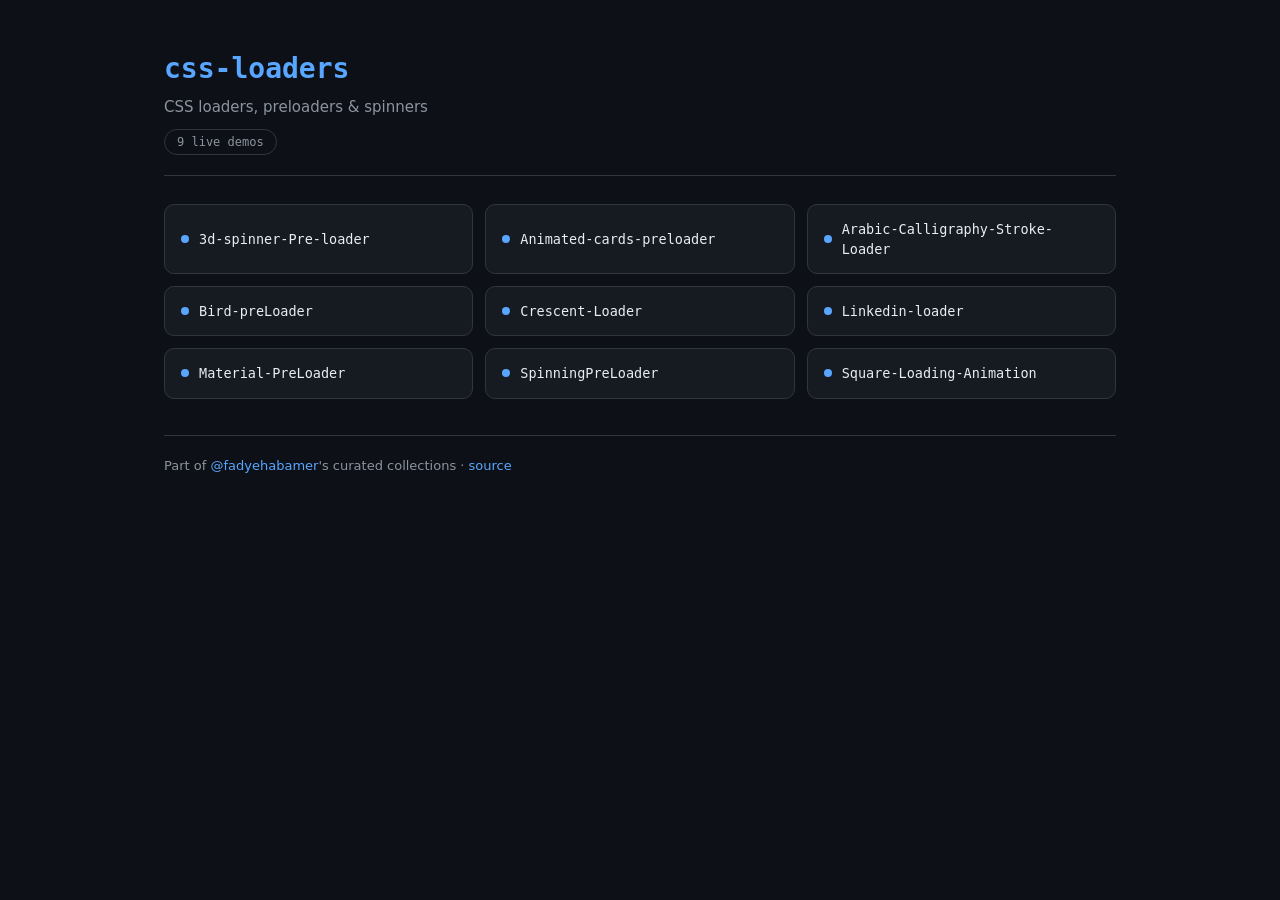
<file: index.html>
<!doctype html>
<html lang="en"><head>
<meta charset="utf-8"/>
<meta name="viewport" content="width=device-width, initial-scale=1"/>
<title>css-loaders — Fady Ehab Amer</title>
<style>
  :root{--bg:#0d1117;--card:#161b22;--border:#30363d;--ink:#e6edf3;--muted:#8b949e;--accent:#58a6ff}
  *{box-sizing:border-box}
  body{margin:0;font-family:ui-sans-serif,system-ui,-apple-system,"Segoe UI",sans-serif;
    background:var(--bg);color:var(--ink);line-height:1.5}
  .wrap{max-width:1000px;margin:0 auto;padding:48px 24px}
  header{border-bottom:1px solid var(--border);padding-bottom:20px;margin-bottom:28px}
  h1{margin:0 0 6px;font-size:28px;font-family:ui-monospace,"SF Mono",Menlo,monospace;color:var(--accent)}
  p.sub{margin:0;color:var(--muted);font-size:15px}
  .count{display:inline-block;margin-top:10px;font-family:ui-monospace,monospace;font-size:12px;
    color:var(--muted);border:1px solid var(--border);border-radius:20px;padding:3px 12px}
  .grid{display:grid;grid-template-columns:repeat(auto-fill,minmax(240px,1fr));gap:12px}
  .card{display:flex;align-items:center;gap:10px;text-decoration:none;color:var(--ink);
    background:var(--card);border:1px solid var(--border);border-radius:10px;padding:14px 16px;
    font-family:ui-monospace,"SF Mono",Menlo,monospace;font-size:13.5px;transition:border-color .15s,transform .15s}
  .card:hover{border-color:var(--accent);transform:translateY(-2px)}
  .dot{width:8px;height:8px;border-radius:50%;background:var(--accent);flex:none}
  footer{margin-top:36px;padding-top:20px;border-top:1px solid var(--border);
    color:var(--muted);font-size:13px}
  a.home{color:var(--accent);text-decoration:none}
</style></head>
<body>
  <div class="wrap">
    <header>
      <h1>css-loaders</h1>
      <p class="sub">CSS loaders, preloaders &amp; spinners</p>
      <div class="count">9 live demos</div>
    </header>
    <div class="grid">
    <a class="card" href="./3d-spinner-Pre-loader/"><span class="dot"></span>3d-spinner-Pre-loader</a>
    <a class="card" href="./Animated-cards-preloader/"><span class="dot"></span>Animated-cards-preloader</a>
    <a class="card" href="./Arabic-Calligraphy-Stroke-Loader/"><span class="dot"></span>Arabic-Calligraphy-Stroke-Loader</a>
    <a class="card" href="./Bird-preLoader/"><span class="dot"></span>Bird-preLoader</a>
    <a class="card" href="./Crescent-Loader/"><span class="dot"></span>Crescent-Loader</a>
    <a class="card" href="./Linkedin-loader/"><span class="dot"></span>Linkedin-loader</a>
    <a class="card" href="./Material-PreLoader/"><span class="dot"></span>Material-PreLoader</a>
    <a class="card" href="./SpinningPreLoader/"><span class="dot"></span>SpinningPreLoader</a>
    <a class="card" href="./Square-Loading-Animation/"><span class="dot"></span>Square-Loading-Animation</a>
    </div>
    <footer>
      Part of <a class="home" href="https://github.com/fadyehabamer">@fadyehabamer</a>'s curated collections ·
      <a class="home" href="https://github.com/fadyehabamer/css-loaders">source</a>
    </footer>
  </div>
</body></html>
</file>
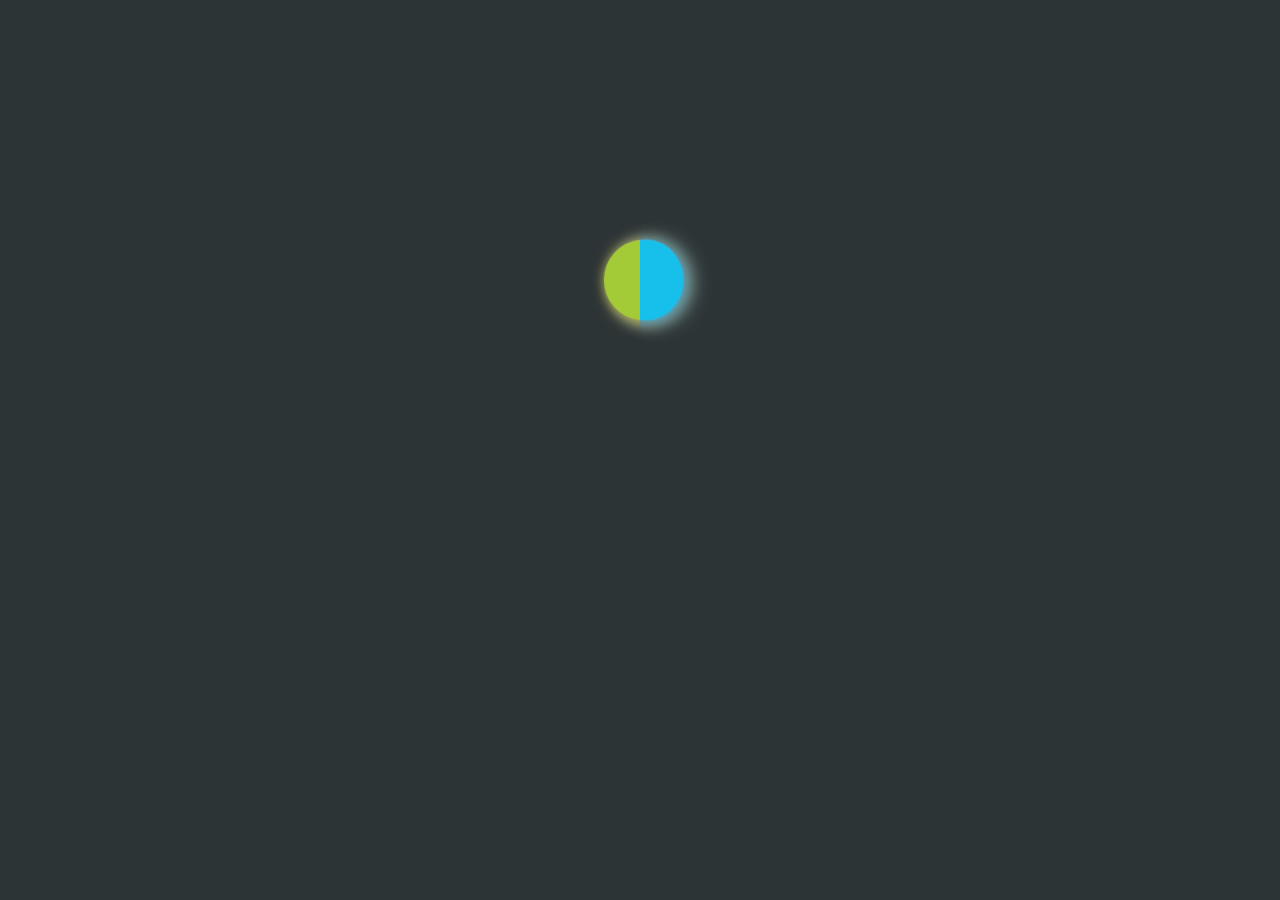
<file: 3d-spinner-Pre-loader/index.html>
<!doctype html>
<html lang="en"><head><meta charset="utf-8"/>
<meta name="viewport" content="width=device-width, initial-scale=1"/>
<meta http-equiv="refresh" content="0; url=./3d Spinner/index.html"/>
<title>3d-spinner-Pre-loader</title></head>
<body>Loading… if it doesn't redirect, <a href="./3d Spinner/index.html">open the demo</a>.</body></html>
</file>
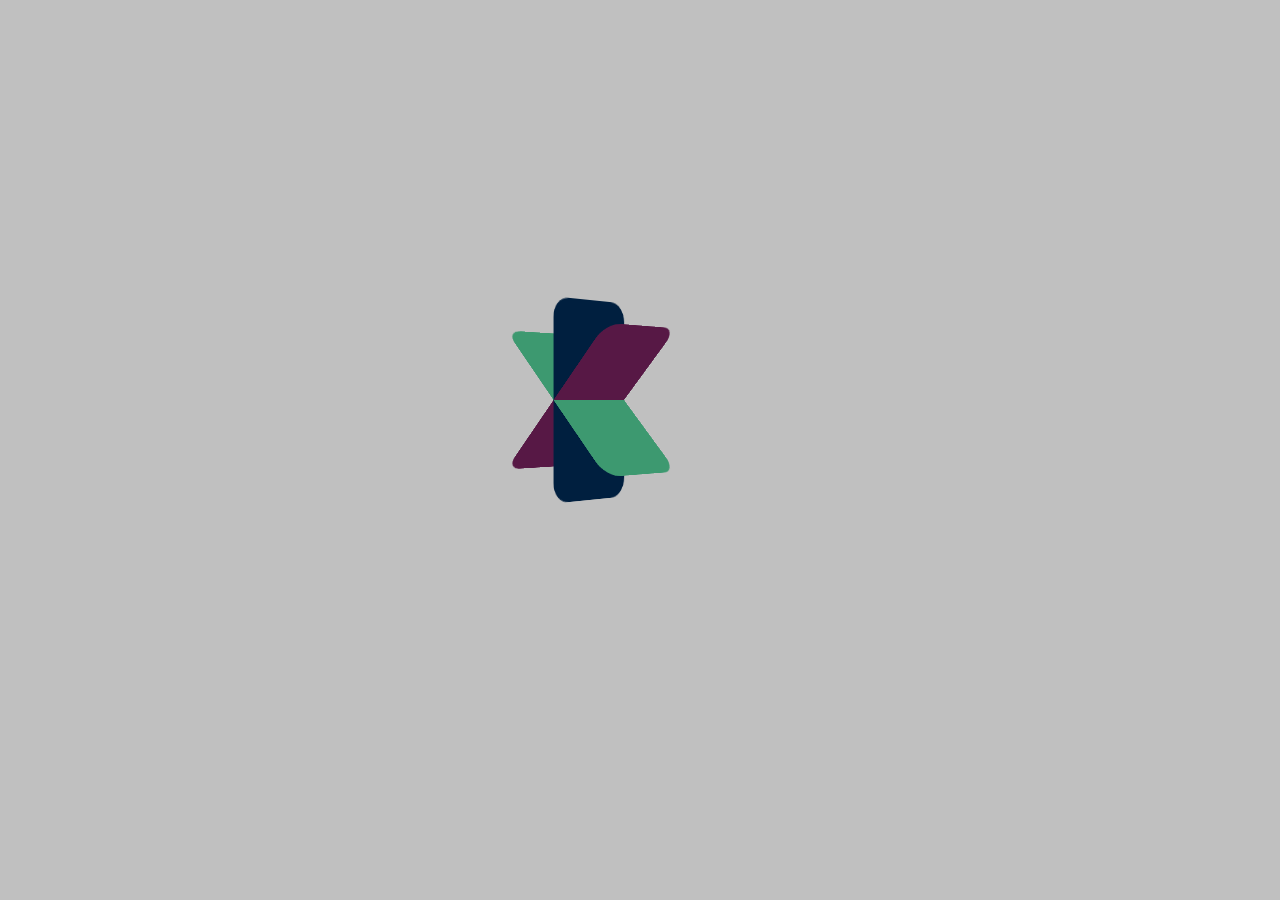
<file: Animated-cards-preloader/index.html>
<!doctype html>
<html lang="en"><head><meta charset="utf-8"/>
<meta name="viewport" content="width=device-width, initial-scale=1"/>
<meta http-equiv="refresh" content="0; url=./Untitled-1.html"/>
<title>Animated-cards-preloader</title></head>
<body>Loading… if it doesn't redirect, <a href="./Untitled-1.html">open the demo</a>.</body></html>
</file>
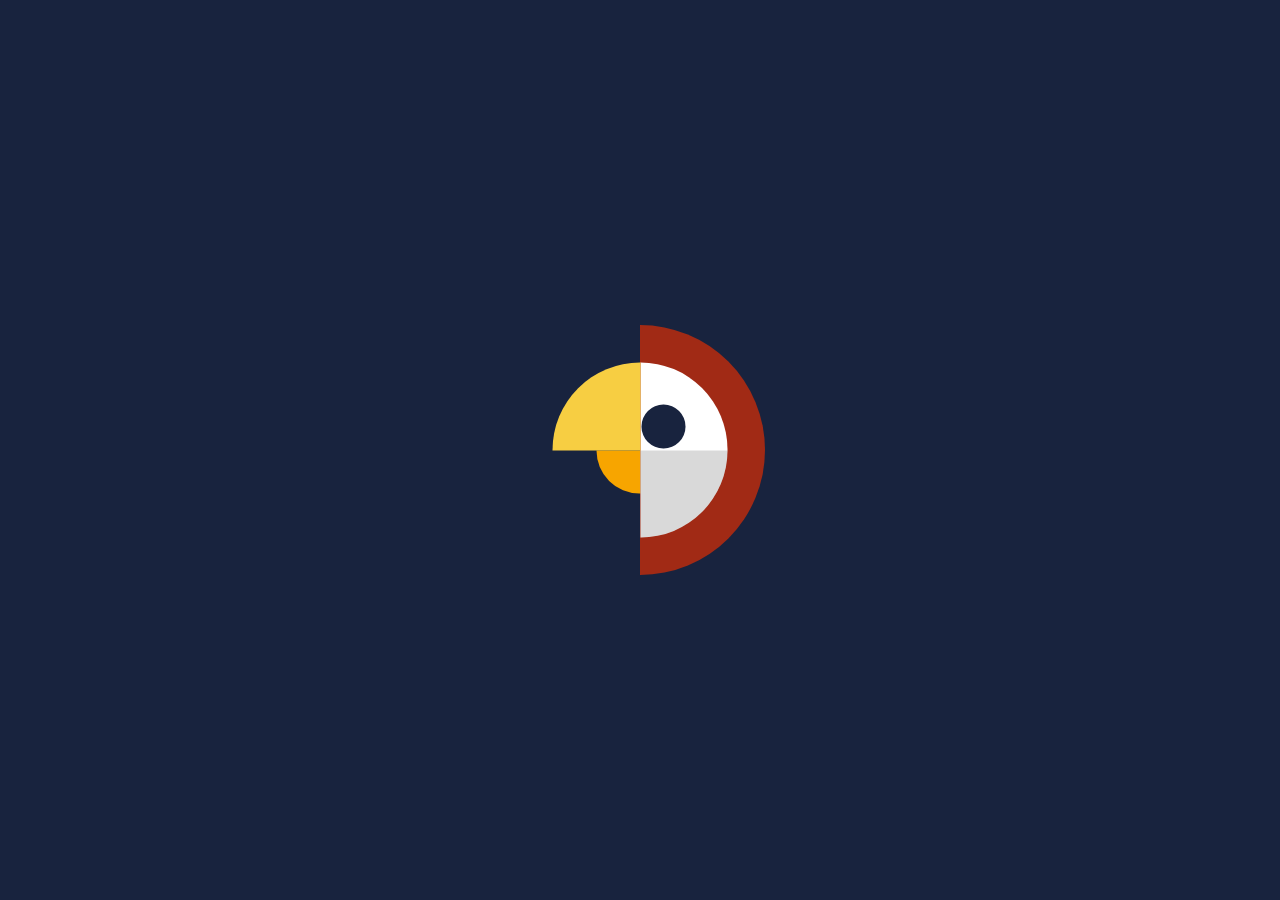
<file: Bird-preLoader/index.html>
<!DOCTYPE html>
<html lang="en">
<head>
	<meta charset="UTF-8">
	<meta name="viewport" content="width=device-width, initial-scale=1.0">
	<!-- LVL 2 CatReloded Front End -->
	<title>Bird Loading Animation</title>
	<link rel="stylesheet" type="text/css" href="style.css">
</head>
<body>
	<div class="wrapper">
		<div class="bird">
			<div class="hair-container">
				<div class="hair"></div>
			</div>
			<div class="face">
				<div class="white-container">
					<div class="white"></div>
				</div>
				<div class="shadow-container">
					<div class="shadow"></div>
				</div>
				<div class="bigBeak-container">
					<div class="bigBeak"></div>
				</div>
				<div class="smallBeak-container">
					<div class="smallBeak"></div>
				</div>
				<div class="eye"></div>
			</div>
		</div>
	</div>
</body>
</html>
</file>
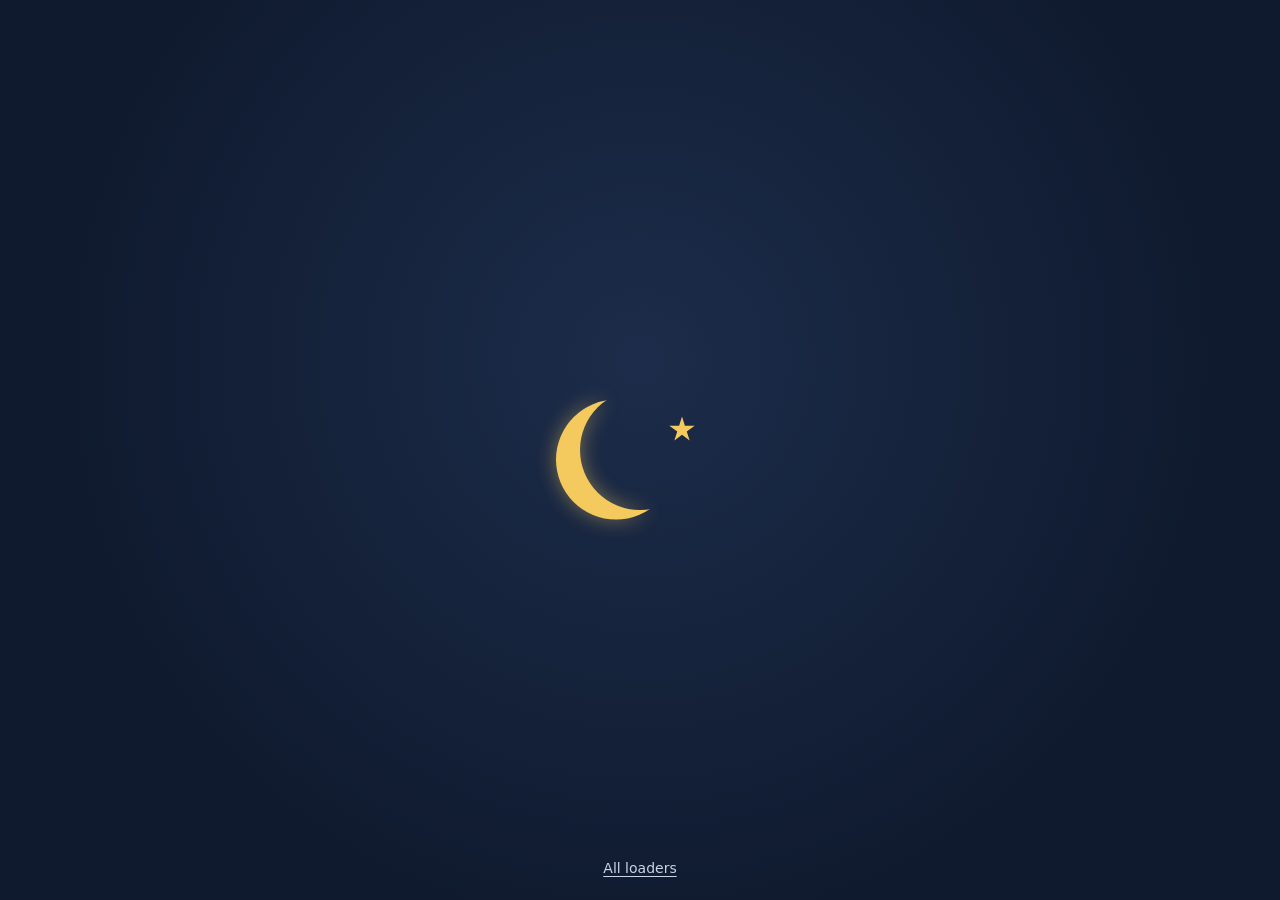
<file: Crescent-Loader/index.html>
<!DOCTYPE html>
<html lang="en" dir="ltr">
<head>
  <meta charset="UTF-8">
  <meta name="viewport" content="width=device-width, initial-scale=1.0">
  <meta name="description" content="Pure CSS loader: a crescent moon rocking gently while a small star twinkles beside it.">
  <title>Crescent Loader</title>
  <link rel="stylesheet" href="style.css">
</head>
<body>
  <main class="stage">
    <div class="loader" role="status">
      <span class="moon" aria-hidden="true"></span>
      <span class="star" aria-hidden="true"></span>
      <span class="visually-hidden">Loading…</span>
    </div>
    <a class="back" href="../">All loaders</a>
  </main>
</body>
</html>
</file>
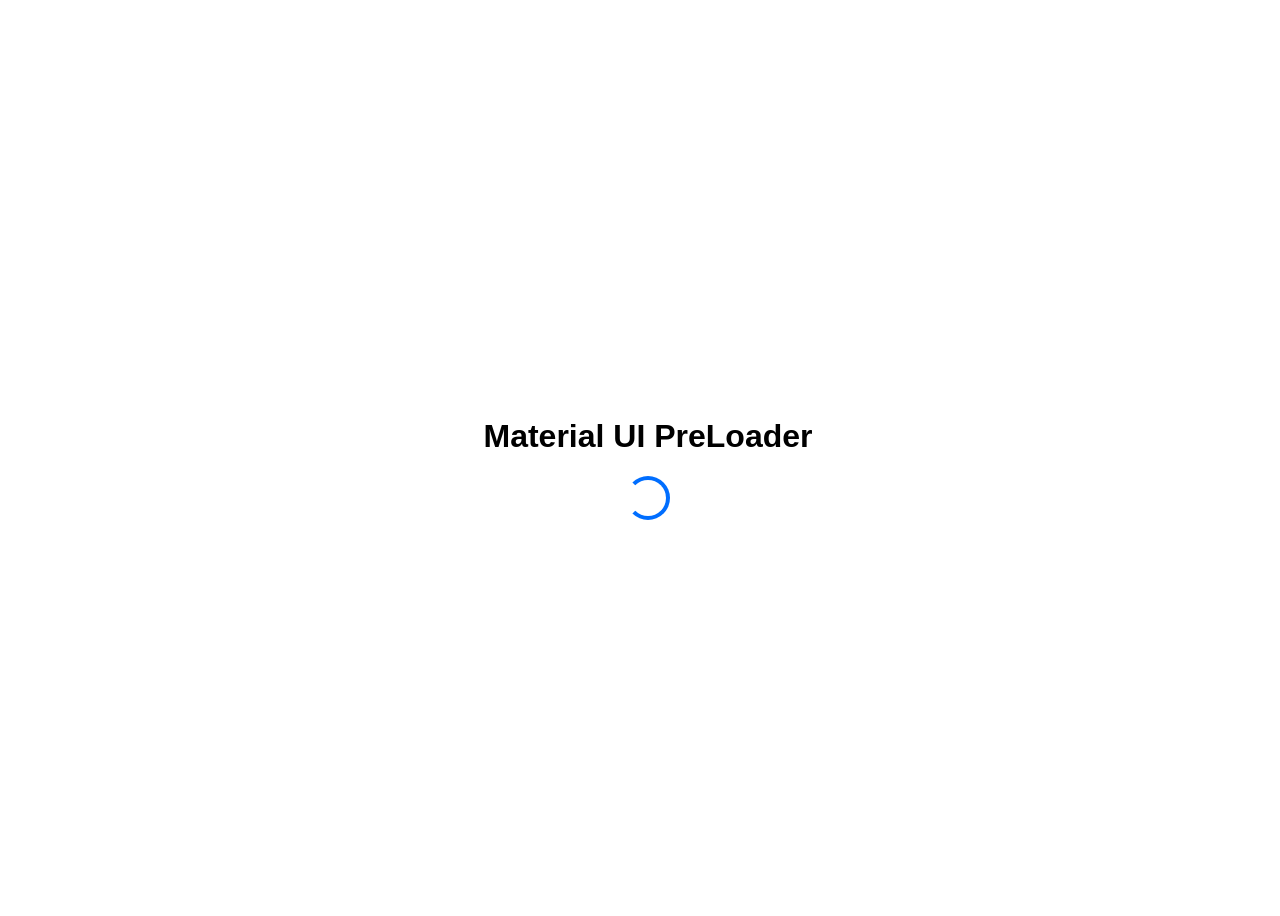
<file: Material-PreLoader/index.html>
<!DOCTYPE html>
<html lang="en">
<head>
    <meta charset="UTF-8">
    <meta http-equiv="X-UA-Compatible" content="IE=edge">
    <meta name="viewport" content="width=device-width, initial-scale=1.0">
    <title>Material UI Preloader</title>
    <link rel="stylesheet" href="style.css">
</head>
<body>
    <h1>Material UI PreLoader</h1>
    <div class="spinner"></div>
</body>
</html>
</file>
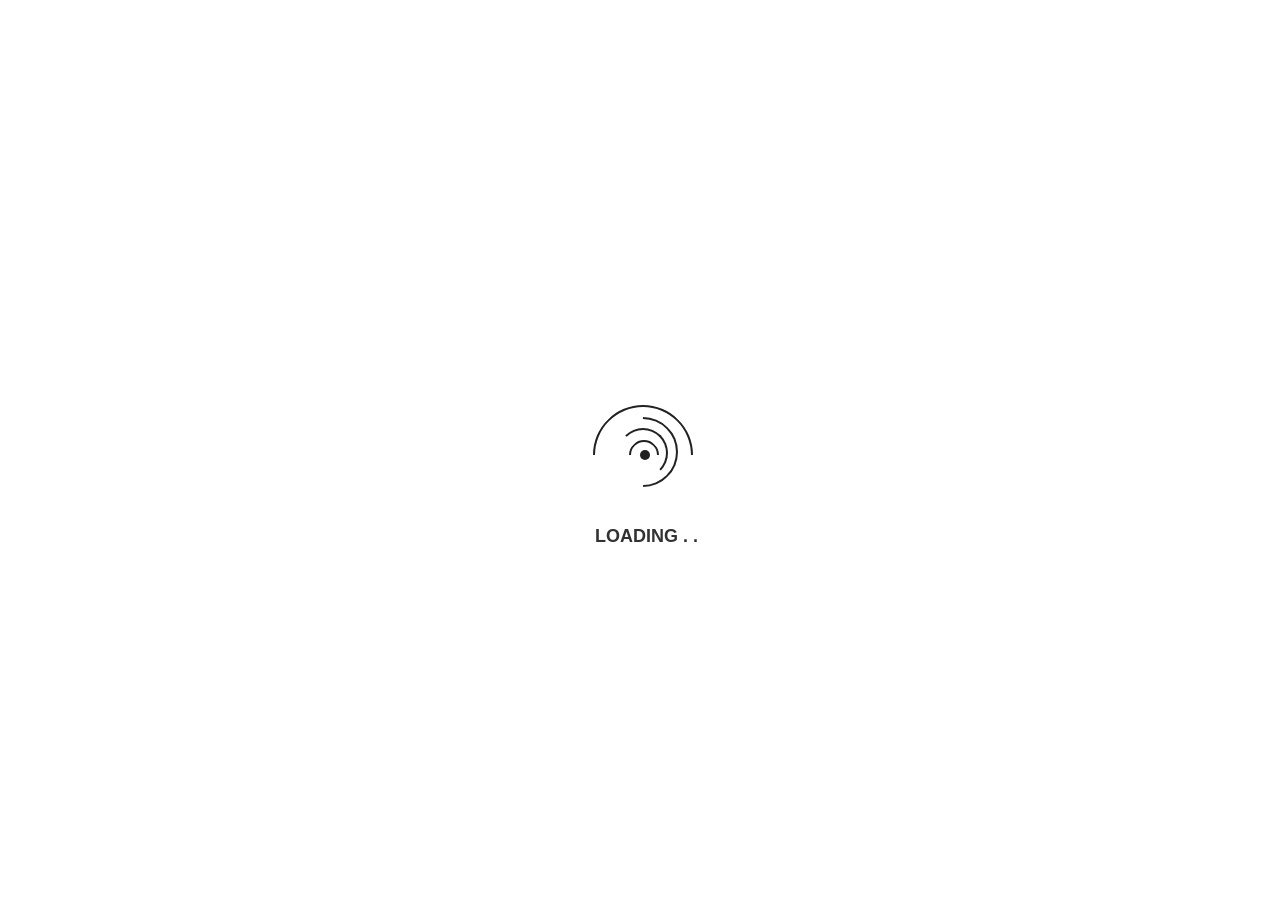
<file: SpinningPreLoader/index.html>
<!DOCTYPE html>
<html lang="en">
<head>
  <meta charset="UTF-8">
  <meta name="viewport" content="width=device-width, initial-scale=1.0">

  <link rel="stylesheet" href="style.css">
<title>Spinning Preloader</title>
</head>
<body>
  <div class="container">
    <div class="circle"></div>
    <div class="circle"></div>
    <div class="circle"></div>
    <div class="circle"></div>
    <div class="dot"></div>
    <h2>Loading</h2>
  </div>

</body>
</html>
</file>
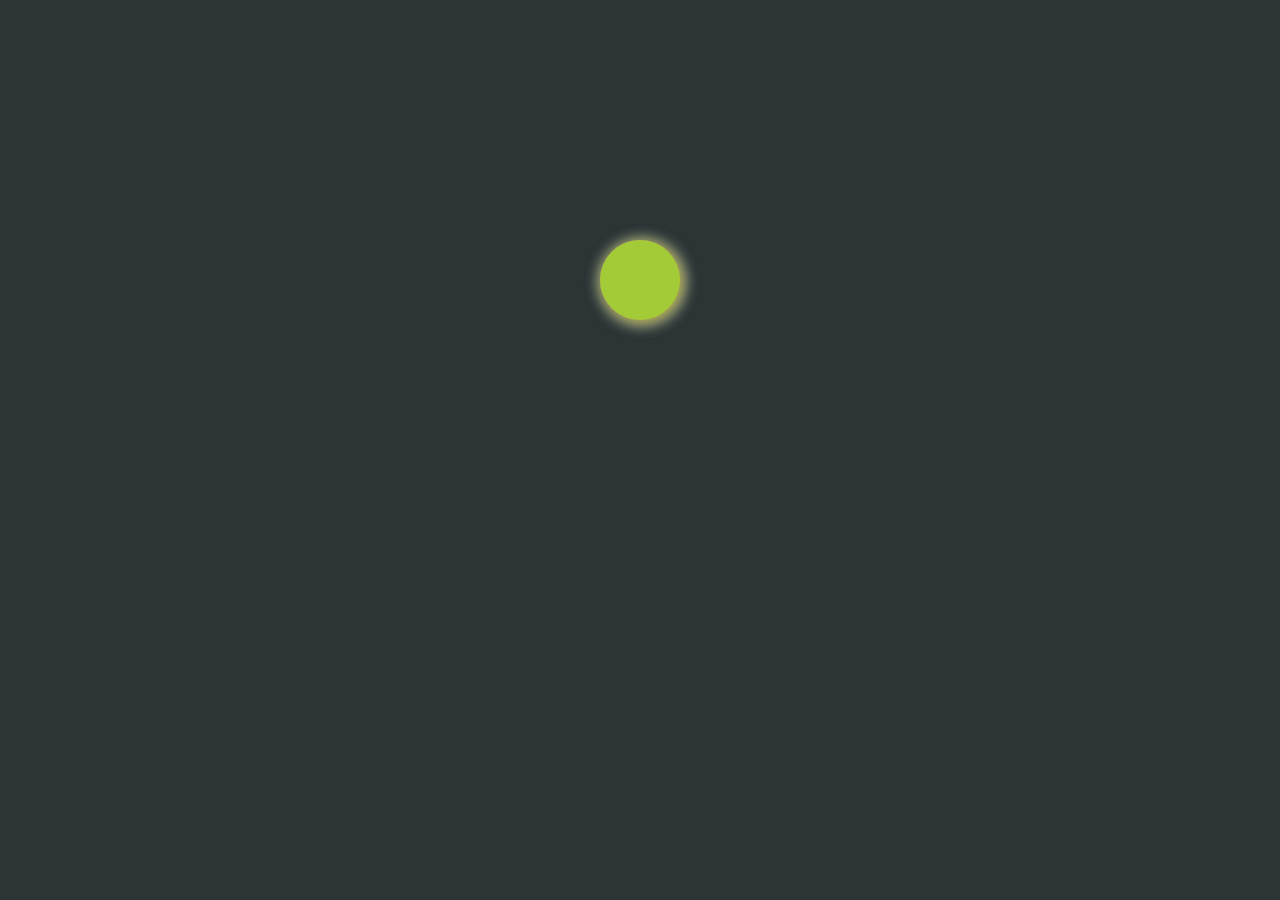
<file: 3d-spinner-Pre-loader/3d Spinner/index.html>
<!DOCTYPE html>
<html lang="en">

<head>
    <meta charset="UTF-8">
    <meta name="viewport" content="width=device-width, initial-scale=1.0">
    <link rel="stylesheet" href="./style.css">
    <title>3D Spinner</title>
</head>

<body>

    <div class="wrapper">

        <span></span>
        <span></span>
        <span></span>


    </div>

</body>

</html>
</file>
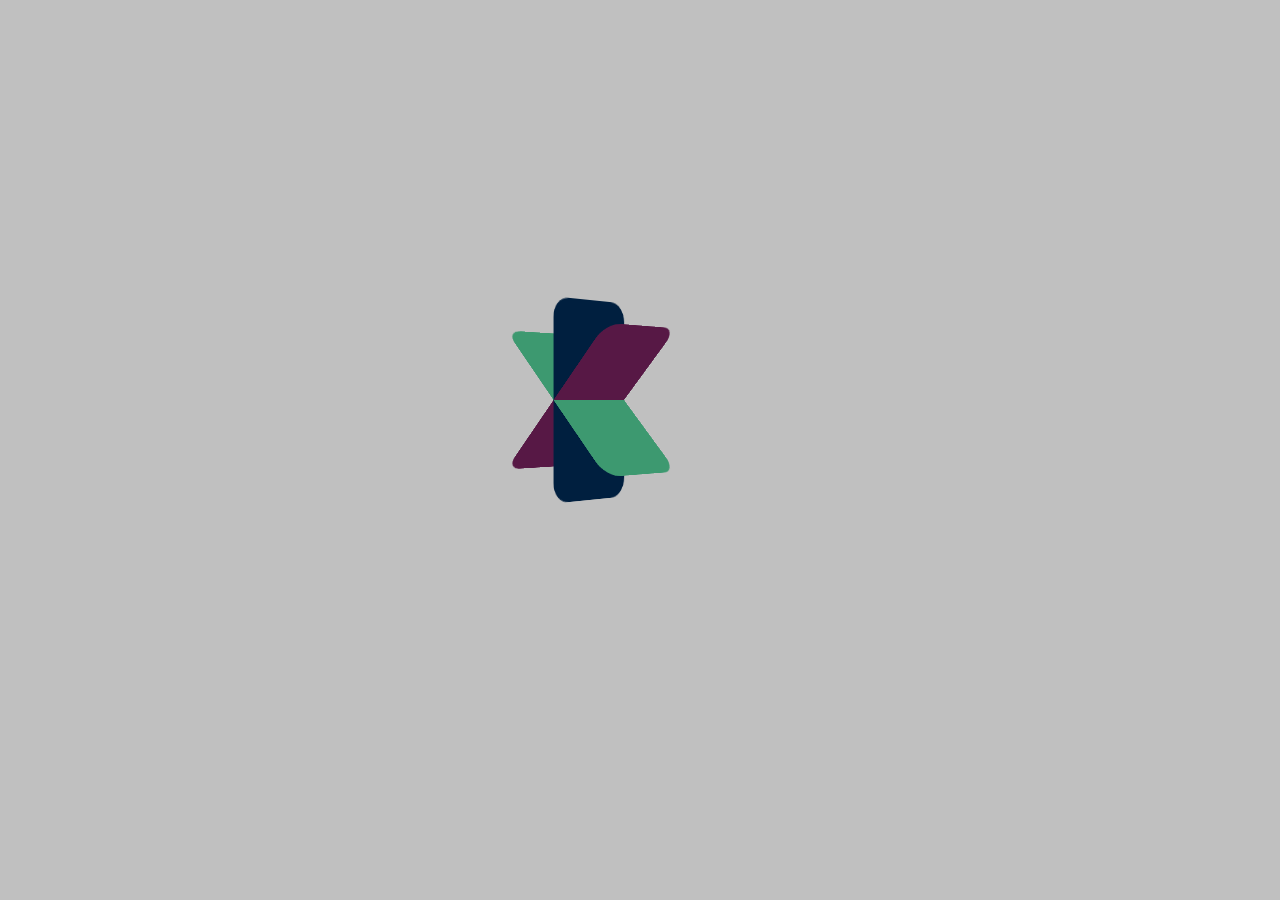
<file: Animated-cards-preloader/Untitled-1.html>
<!DOCTYPE html>
<html lang="en">

<head>
    <meta charset="UTF-8">
    <meta name="viewport" content="width=device-width, initial-scale=1.0">
    <meta name="contact me" content="for more such type of designs">

    <title>Animated Cards Preloader</title>
    <style>
        body {
            margin: 0;
            padding: 0;
            background-color: #C0C0C0;
        }

        .box {
            position: absolute;
            top: calc(50% - 150px);
            /*this line code is just to make items in center*/
            left: calc(50% - 100px);
            /*this line code is just to make items in center*/
            transform: perspective(1000px) rotateY(-135deg);
            /*make it 45deg to turn it's side*/
            width: 100px;
            height: 200px;
            transform-style: preserve-3d;

        }

        .box div {
            position: absolute;
            top: 0;
            left: 0;
            width: 100%;
            height: 100%;
            transform-style: preserve-3d;
            animation: animate 2s linear infinite;
            /*less time=more faster | more time=less faster, change the time to see the effect*/
        }

        @keyframes animate {
            0% {
                transform: perspective(1000px) rotateX(0deg);
            }

            100% {
                transform: perspective(1000px) rotateX(360deg);
            }
        }


        .box div span {
            position: absolute;
            top: 0;
            left: 0;
            display: block;
            width: 100%;
            height: 100%;
            border-radius: 20px;
        }

        .box div span:nth-child(1) {
            transform: rotateX(0deg);
            background: #001f3f;
        }

        .box div span:nth-child(2) {
            transform: rotateX(45deg);
            background: #571845;
        }

        .box div span:nth-child(3) {
            transform: rotateX(-45deg);
            background: #3D9970;
        }

        .box div span:nth-child(4) {
            transform: rotateX(90deg);
            background: aqua;
        }
    </style>
</head>

<body>
    <div class="box">
        <div>
            <span></span>
            <span></span>
            <span></span>
            <span></span>
        </div>
    </div>
</body>

</html>
</file>
<file: Bird-preLoader/style.css>
*{
	padding: 0;
	margin: 0;
	box-sizing: border-box;
}

body{
	overflow: hidden;
}

.wrapper{
	width: 100vw;
	height: 100vh;
	background-color: #18233e;
	display: flex;
	justify-content: center;
	align-items: center;
}

.bird{
	position: relative;
	width: 250px;
	height: 250px;
}

.hair-container{
	position: absolute;
	width: 100%;
	height: 100%;
	top: 0;
	left: 0;
	animation: rotateHair 3s infinite ease-in-out;
}

.hair{
	position: absolute;
	width: 50%;
	height: 100%;
	top: 0;
	left: 50%;
	background-color: #A12A15;
	border-radius: 0 125px 125px 0;
}

.face{
	position: absolute;
	width: 70%;
	height: 70%;
	top: 50%;
	left: 50%;
	transform: translate(-50%, -50%);
	z-index: 1;
}

.white-container{
	position: absolute;
	width: 100%;
	height: 100%;
	top: 0;
	left: 0;
	z-index: 1;
	animation: rotateWhite 3s infinite ease-in-out;
}

.white{
	position: absolute;
	width: 50%;
	height: 100%;
	top: 0;
	left: 50%;
	border-radius: 0 87.5px 87.5px 0;
	background-color: white;
}

.shadow-container{
	position: absolute;
	width: 100%;
	height: 100%;
	top: 0;
	left: 0;
	z-index: 2;
	animation: rotateShadow 3s infinite ease-in-out;
}

.shadow{
	position: absolute;
	width: 50%;
	height: 50%;
	top: 50%;
	left: 50%;
	background-color: rgba(0, 0, 0, 0.15);
	border-radius: 0 0 87.5px 0;
}

.bigBeak-container{
	position: absolute;
	width: 100%;
	height: 100%;
	top: 0;
	left: 0;
	z-index: 3;
	animation: rotBigBeak 3s infinite ease-in-out;
}

.bigBeak{
	position: absolute;
	width: 50%;
	height: 50%;
	top: 0;
	left: 0;
	background-color: #f7ce42;
	border-radius: 87.5px 0 0 0;
}

.smallBeak-container{
	position: absolute;
	width: 100%;
	height: 100%;
	top: 0;
	left: 0;
	z-index: 0;
	animation: rotSmallBeak 3s infinite ease-in-out;
}

.smallBeak{
	position: absolute;
	width: 25%;
	height: 25%;
	top: 50%;
	left: 25%;
	background-color: #f7a500;
	border-radius: 0 0 0 43.25px;
}

.eye{
	position: absolute;
	width: 25%;
	height: 25%;
	bottom: 51%;
	left: 51%;
	background-color: #18233e;
	border-radius: 50%;
	z-index: 2;
	animation: moveEye 3s infinite ease-in-out;
}

@keyframes rotateHair{
	0%{
		transform: rotate(-360deg);
	}
	15%{
		transform: rotate(-360deg);
	}
	35%{
		transform: rotate(-180deg);
	}
	65%{
		transform: rotate(-180deg);
	}
	85%{
		transform: rotate(0deg);
	}
	100%{
		transform: rotate(0deg);
	}
}

@keyframes rotateWhite{
	0%{
		transform: rotate(0deg);
	}
	15%{
		transform: rotate(0deg);
	}
	35%{
		transform: rotate(-180deg);
	}
	65%{
		transform: rotate(-180deg);
	}
	85%{
		transform: rotate(-360deg);
	}
	100%{
		transform: rotate(-360deg);
	}
}

@keyframes rotateShadow{
	15%{
		transform: rotate(0deg);
	}
	35%{
		transform: rotate(90deg);
	}
	65%{
		transform: rotate(90deg);
	}
	85%{
		transform: rotate(0deg);
	}
}

@keyframes rotBigBeak{
	15%{
		transform: rotate(0deg);
	}
	35%{
		transform: rotate(90deg);
	}
	65%{
		transform: rotate(90deg);
	}
	85%{
		transform: rotate(0deg);
	}
}

@keyframes rotSmallBeak{
	15%{
		transform: rotate(0deg);
	}
	35%{
		transform: rotate(-90deg);
	}
	65%{
		transform: rotate(-90deg);
	}
	85%{
		transform: rotate(0deg);
	}
}

@keyframes moveEye{
	15%{
		left: 51%;
		transform: translate(0px);
	}
	35%{
		left: 49%;
		transform: translate(-100%);
	}
    65%{
		left: 49%;
		transform: translate(-100%);
	}
	85%{
		left: 51%;
		transform: translate(0px);
	}
}
</file>
<file: Crescent-Loader/style.css>
* {
  margin: 0;
  padding: 0;
  box-sizing: border-box;
}

:root {
  --sky: #0f1a2e;
  --gold: #f4c95d;
  --size: clamp(64px, 24vw, 120px);
}

body {
  min-height: 100vh;
  background: radial-gradient(circle at 50% 40%, #1c2c4a, var(--sky) 70%);
  font-family: system-ui, -apple-system, "Segoe UI", sans-serif;
  color: #e8edf5;
}

.stage {
  min-height: 100vh;
  display: grid;
  place-items: center;
  padding: 24px;
}

.loader {
  position: relative;
  width: var(--size);
  height: var(--size);
}

.moon {
  position: absolute;
  inset: 0;
  border-radius: 50%;
  box-shadow: calc(var(--size) * -0.2) calc(var(--size) * 0.08) 0 0 var(--gold);
  filter: drop-shadow(0 0 10px rgba(244, 201, 93, 0.45));
  transform-origin: 50% 50%;
  animation: rock 2.4s ease-in-out infinite;
}

.star {
  position: absolute;
  top: 22%;
  right: 4%;
  width: calc(var(--size) * 0.22);
  height: calc(var(--size) * 0.22);
  background: var(--gold);
  clip-path: polygon(50% 0%, 61% 35%, 98% 35%, 68% 57%, 79% 91%, 50% 70%, 21% 91%, 32% 57%, 2% 35%, 39% 35%);
  animation: twinkle 1.2s ease-in-out infinite;
}

.visually-hidden {
  position: absolute;
  width: 1px;
  height: 1px;
  margin: -1px;
  overflow: hidden;
  clip: rect(0 0 0 0);
  white-space: nowrap;
  border: 0;
}

.back {
  position: fixed;
  bottom: 20px;
  left: 50%;
  transform: translateX(-50%);
  color: #c9d4e6;
  font-size: 0.875rem;
  text-underline-offset: 3px;
  padding: 4px 8px;
  border-radius: 4px;
}

.back:focus-visible {
  outline: 3px solid var(--gold);
  outline-offset: 2px;
}

@keyframes rock {
  0%,
  100% {
    transform: rotate(-14deg);
  }
  50% {
    transform: rotate(14deg);
  }
}

@keyframes twinkle {
  0%,
  100% {
    transform: scale(0.6) rotate(0deg);
    opacity: 0.45;
  }
  50% {
    transform: scale(1.1) rotate(36deg);
    opacity: 1;
  }
}

@media (prefers-reduced-motion: reduce) {
  .moon,
  .star {
    animation: none;
  }

  .moon {
    transform: rotate(-8deg);
  }

  .star {
    animation: glow 3s ease-in-out infinite;
  }

  @keyframes glow {
    0%,
    100% {
      opacity: 0.6;
    }
    50% {
      opacity: 1;
    }
  }
}
</file>
<file: Material-PreLoader/style.css>
body{
    width: 100vw;
    height: 100vh;
    overflow: hidden;
    display: grid;
    place-items: center;
    align-content: center;
    font-family: sans-serif;
}
.spinner{
    border: 4px solid rgb(0, 110, 255);
    width: 36px;
    height: 36px;
    border-radius: 50%;
    border-left-color:transparent ;
    animation: spin 1s linear infinite;
}

@keyframes spin {
    0%{
        transform: rotate(0deg);
    }
    100%{
        transform: rotate(360deg);
    }
}
</file>
<file: SpinningPreLoader/style.css>
* {
  margin: 0;
  padding: 0;
  box-sizing: border-box;
}

body {
  background: #fff;
}

.container {
  position: absolute;
  top: 50%;
  left: 50%;
  transform: translate(-50%, -50%);
}
.circle {
  position: absolute;
  top: 0;
  left: 0;
  width: 100px;
  height: 100px;
  background: transparent;
  border-radius: 50%;
  border-right: 2px solid #222;
  border-bottom: 2px solid #222;
  border-top: 2px solid #fff;
  border-left: 2px solid #fff;
  animation: animate 1s linear infinite;
}

.circle:nth-child(1) {
  left: -32px;
  top: -33px;
  width: 70px;
  height: 70px;
  transform: rotate(-45deg);
  animation-delay: 0.1s;
}

.circle:nth-child(2) {
  left: -22px;
  top: -22px;
  width: 50px;
  height: 50px;
  transform: rotate(-90deg);
  animation-delay: 0.2s;
  animation: animateReverse 1s linear infinite;
}

.circle:nth-child(3) {
  left: -11px;
  top: -10px;
  width: 30px;
  height: 30px;
  transform: rotate(-135deg);
  animation-delay: 0.3s;
}

.circle:nth-child(4) {
  left: -47px;
  top: -45px;
  width: 100px;
  height: 100px;
  transform: rotate(-135deg);
  animation-delay: 0.4s;
  animation: animateReverse 1s linear infinite;
}

.dot {
  position: absolute;
  top: 0;
  left: 0;
  width: 10px;
  height: 10px;
  background: #222;
  border-radius: 50%;
}

h2 {
  position: absolute;
  top: 76px;
  left: -45px;
  text-transform: uppercase;
  font-family: Verdana, Geneva, Tahoma, sans-serif;
  font-size: 18px;
  opacity: 0.8;
}

h2::before {
  content: ".";
  position: absolute;
  top: 0;
  right: -10px;
  font-size: 18px;
  animation: animateDot 1s linear infinite;
}

h2::after {
  content: ".";
  position: absolute;
  top: 0;
  right: -20px;
  font-size: 18px;
  animation: animateDot 1s linear infinite;
  animation-delay: .5s;
}

@keyframes animate {
  0% {
    transform: rotate(0);
  }

  100% {
    transform: rotate(360deg);
  }
}

@keyframes animateReverse {
  0% {
    transform: rotate(0);
  }

  100% {
    transform: rotate(-360deg);
  }
}

@keyframes animateDot {
  0% {
    opacity: 1;
  }
  50% {
    opacity: 0;
  }
  100% {
    opacity: 1;
  }
}
</file>
<file: 3d-spinner-Pre-loader/3d Spinner/style.css>
body {
    padding: 0;
    margin: 0;
    background-color: #2d3436;
    perspective: 100px;
}

.wrapper {
    position: relative;
    margin: 240px auto;
    height: 80px;
    width: 80px;
    transform-style: preserve-3d;
}

.wrapper>span {
    position: absolute;
    height: 100%;
    width: 100%;
    top: 0;
    bottom: 0;
    border-radius: 50%;
}

.wrapper :first-child {
    background-color: #17c0eb;
    box-shadow: 2px 2px 16px #17c0eb;
    animation: anim .8s linear infinite reverse;
}

.wrapper :nth-child(2) {
    background-color: #ED4C67;
    box-shadow: 2px 2px 16px #ED4C67;
    animation: anim 1s linear infinite reverse;
}

.wrapper :last-child {
    background-color: #A3CB38;
    box-shadow: 2px 2px 16px #A3CB38;
    animation: anim 1.5s linear infinite reverse;
}

@keyframes anim {
    0% {
        transform: rotateY(0deg);
    }
    50% {
        transform: rotateY(180deg);
    }
    100% {
        transform: rotateY(360deg);
    }
}
</file>
